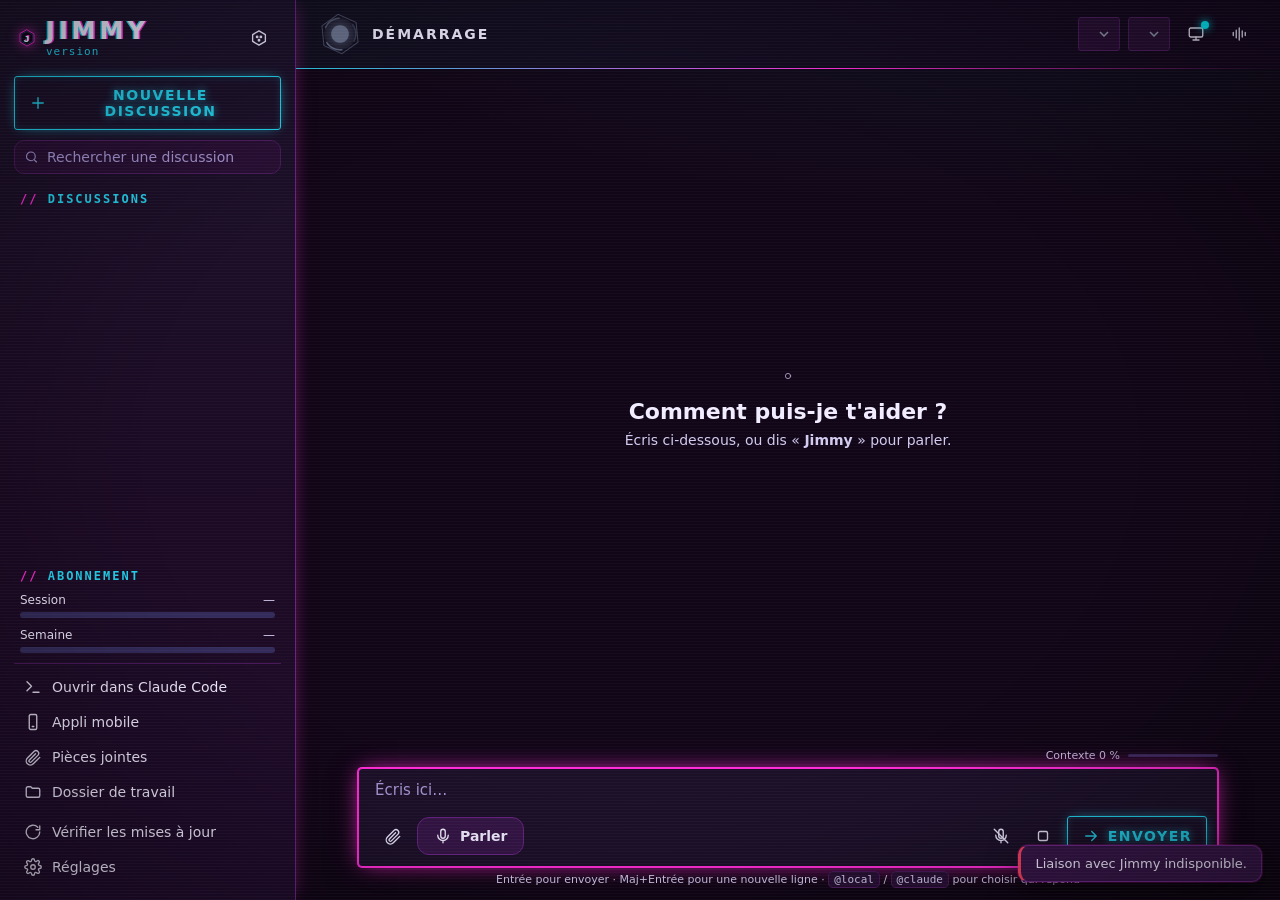
<file: webui/index.html>
<!doctype html>
<html lang="fr" data-theme="dark">
<head>
<meta charset="utf-8">
<title>Jimmy</title>
<meta name="viewport" content="width=device-width, initial-scale=1">
<link rel="stylesheet" href="style.css">
<script src="qrc:///qtwebchannel/qwebchannel.js"></script>
</head>
<body>
<div id="app">

  <!-- ============================== barre latérale ============================== -->
  <aside id="side">
    <div class="brand">
      <div class="logo" aria-hidden="true">
        <svg class="l-cyber" viewBox="0 0 48 48" width="38" height="38"><polygon points="24,2.5 42.6,13.2 42.6,34.8 24,45.5 5.4,34.8 5.4,13.2" fill="#12061f" stroke="var(--neon-b)" stroke-width="2.4"/><polygon points="24,6.6 39.1,15.3 39.1,32.7 24,41.4 8.9,32.7 8.9,15.3" fill="none" stroke="var(--neon-a)" stroke-width="1" opacity=".6"/><text x="21.6" y="34" text-anchor="middle" font-family="Bahnschrift,Segoe UI,sans-serif" font-weight="900" font-size="25" fill="var(--neon-a)" stroke="none">J</text><text x="24.8" y="33" text-anchor="middle" font-family="Bahnschrift,Segoe UI,sans-serif" font-weight="900" font-size="25" fill="var(--neon-b)" stroke="none">J</text><text x="23.2" y="33.6" text-anchor="middle" font-family="Bahnschrift,Segoe UI,sans-serif" font-weight="900" font-size="25" fill="#ffffff" stroke="none">J</text></svg>
        <svg class="l-sobre" viewBox="0 0 48 48" width="34" height="34"><defs><linearGradient id="lg" x1="0" y1="0" x2="1" y2="1"><stop offset="0" stop-color="var(--accent)"/><stop offset="1" stop-color="var(--accent2)"/></linearGradient></defs>
          <circle cx="24" cy="24" r="20" fill="none" stroke="url(#lg)" stroke-width="3.2"/><circle cx="24" cy="24" r="8" fill="url(#lg)"/></svg>
      </div>
      <div class="brand-text"><b>Jimmy</b><span id="version">version</span></div>
      <div class="menu-wrap" id="themeWrap">
        <button class="icon-btn" id="btnThemeMenu" title="Thèmes : style, mode, couleur" aria-label="Thèmes"><svg viewBox="0 0 24 24"><path d="M12 2.5l8.5 4.9v9.2L12 21.5l-8.5-4.9V7.4z"/><circle cx="9.5" cy="10.5" r="1"/><circle cx="14.5" cy="10.5" r="1"/><circle cx="12" cy="15" r="1"/></svg></button>
        <div class="menu theme-menu" id="themeMenu" hidden>
          <div class="menu-title">Style</div>
          <div class="opts" id="lookOpts"><button data-look="cyber">Cyberpunk</button><button data-look="sobre">Sobre</button></div>
          <div class="menu-title" id="modeTitle">Mode</div>
          <div class="opts" id="modeOpts"><button data-mode="dark">Sombre</button><button data-mode="light">Clair</button></div>
          <div class="menu-title">Couleur</div>
          <div class="accents" id="accentOpts"></div>
          <div class="menu-title" id="localColorTitle">Couleur d'Aurélie</div>
          <div class="swatches" id="localColors"></div>
          <div class="menu-title">Teinte de l'interface<em id="tintVal"></em></div>
          <input type="range" id="tint" min="0" max="100" step="5" aria-label="Intensité de la teinte">
          <div class="menu-title">Ambiance</div>
          <div class="opts" id="ambOpts"><button data-amb="none">Uni</button><button data-amb="halo">Halo</button><button data-amb="grid">Grille</button><button data-amb="aurora">Aurore</button></div>
          <div class="menu-title">Arrondis</div>
          <div class="opts" id="roundOpts"><button data-round="sharp">Net</button><button data-round="soft">Doux</button><button data-round="pill">Rond</button></div>
        </div>
      </div>
      <button class="icon-btn" id="btnTheme" hidden title="Thème clair / sombre" aria-label="Thème"><svg viewBox="0 0 24 24"><path d="M21 12.8A9 9 0 1 1 11.2 3a7 7 0 0 0 9.8 9.8z"/></svg></button>
    </div>

    <button class="primary wide" id="btnNew"><svg viewBox="0 0 24 24"><path d="M12 5v14M5 12h14"/></svg>Nouvelle discussion</button>

    <div class="search"><svg viewBox="0 0 24 24"><circle cx="11" cy="11" r="7"/><path d="M20 20l-3.5-3.5"/></svg><input id="searchSessions" placeholder="Rechercher une discussion" autocomplete="off"></div>
    <div class="section">Discussions</div>
    <nav id="sessions" aria-label="Discussions"></nav>

    <div class="localstats" id="localStats" hidden title="Ce que fait l'IA locale : réponses données seule, demandes qu'elle a passées à Claude, demandes trop lourdes envoyées directement à Claude"><b>IA locale</b><span id="localStatsText">—</span></div>
    <div class="section" id="usageTitle">Abonnement</div>
    <div class="usage" id="usage1"><div class="usage-row"><span>Session</span><span class="muted" id="usageText1">—</span></div><div class="bar"><i id="usageBar1"></i></div></div>
    <div class="usage" id="usage2"><div class="usage-row"><span>Semaine</span><span class="muted" id="usageText2">—</span></div><div class="bar"><i id="usageBar2"></i></div></div>

    <div class="side-actions">
      <button class="ghost" id="btnCC"><svg viewBox="0 0 24 24"><path d="M4 17l6-6-6-6M12 19h8"/></svg>Ouvrir dans Claude Code</button>
      <button class="ghost" id="btnMobile"><svg viewBox="0 0 24 24"><rect x="7" y="2" width="10" height="20" rx="2"/><path d="M11 18h2"/></svg>Appli mobile</button>
      <button class="ghost" id="btnAttachFolder"><svg viewBox="0 0 24 24"><path d="M21 12.5l-8.6 8.6a5.5 5.5 0 0 1-7.8-7.8l9-9a3.7 3.7 0 0 1 5.2 5.2l-9 9a1.8 1.8 0 0 1-2.6-2.6l8.2-8.2"/></svg>Pièces jointes</button>
      <button class="ghost" id="btnFolder"><svg viewBox="0 0 24 24"><path d="M3 7a2 2 0 0 1 2-2h4l2 2h8a2 2 0 0 1 2 2v8a2 2 0 0 1-2 2H5a2 2 0 0 1-2-2z"/></svg>Dossier de travail</button>
      <div class="folder" id="folderLbl"></div>
      <button class="ghost" id="btnUpdate" title="Cherche une nouvelle version de Jimmy ; s'il y en a une, l'installe tout de suite"><svg viewBox="0 0 24 24"><path d="M21 12a9 9 0 1 1-2.6-6.4M21 4v5h-5"/></svg><span id="updText">Vérifier les mises à jour</span></button>
      <button class="ghost" id="btnSettings"><svg viewBox="0 0 24 24"><circle cx="12" cy="12" r="3"/><path d="M19.4 15a1.7 1.7 0 0 0 .3 1.8l.1.1a2 2 0 1 1-2.8 2.8l-.1-.1a1.7 1.7 0 0 0-1.8-.3 1.7 1.7 0 0 0-1 1.5V21a2 2 0 1 1-4 0v-.1a1.7 1.7 0 0 0-1.1-1.5 1.7 1.7 0 0 0-1.8.3l-.1.1a2 2 0 1 1-2.8-2.8l.1-.1a1.7 1.7 0 0 0 .3-1.8 1.7 1.7 0 0 0-1.5-1H3a2 2 0 1 1 0-4h.1a1.7 1.7 0 0 0 1.5-1.1 1.7 1.7 0 0 0-.3-1.8l-.1-.1a2 2 0 1 1 2.8-2.8l.1.1a1.7 1.7 0 0 0 1.8.3H9a1.7 1.7 0 0 0 1-1.5V3a2 2 0 1 1 4 0v.1a1.7 1.7 0 0 0 1 1.5 1.7 1.7 0 0 0 1.8-.3l.1-.1a2 2 0 1 1 2.8 2.8l-.1.1a1.7 1.7 0 0 0-.3 1.8V9a1.7 1.7 0 0 0 1.5 1H21a2 2 0 1 1 0 4h-.1a1.7 1.7 0 0 0-1.5 1z"/></svg>Réglages</button>
    </div>
  </aside>

  <!-- ============================== zone principale ============================== -->
  <main id="main">
    <header id="top">
      <div class="status-pill" id="statusPill" data-state="loading">
        <canvas id="orb" width="88" height="88"></canvas>
        <div class="status-text"><b id="stateName">Démarrage</b><span id="statusLbl">Chargement…</span></div>
      </div>

      <div class="duo" id="duo" hidden aria-label="Qui travaille">
        <div class="agent" id="agJimmy" data-who="jimmy"><i class="dot"></i><div><b>Jimmy</b><span>en veille</span></div></div>
        <div class="link" id="duoLink"><i></i></div>
        <div class="agent" id="agLocal" data-who="local"><i class="dot"></i><div><b id="agLocalName">Aurélie</b><span>en veille</span></div></div>
      </div>

      <div class="top-right">
        <button class="local-btn" id="btnLocal" hidden title="Une IA gratuite qui tourne sur ton PC : elle rÃ©pond d'abord, Claude reprend si Ã§a dÃ©passe ses moyens">Activer l'IA locale</button>
        <div class="seg" id="routeSeg" hidden title="Qui répond : Claude, l'IA locale (gratuite, sur ton PC) ou Auto (l'IA locale d'abord, Claude en renfort)">
          <button data-v="claude">Claude</button><button data-v="local">IA locale</button><button data-v="auto">Auto</button>
        </div>
        <label class="select" title="Modèle Claude : Haiku consomme le moins de quota, Opus le plus"><select id="selModel"></select></label>
        <label class="select" title="Effort bas = réponses plus rapides et moins de tokens"><select id="selEffort"></select></label>
        <button class="icon-btn live-toggle" id="btnLive" title="Activité en direct : ce que font Jimmy et Aurélie" aria-label="Activité en direct" aria-pressed="false"><svg viewBox="0 0 24 24"><rect x="3" y="4" width="18" height="12" rx="2"/><path d="M8 20h8M12 16v4"/></svg><i class="live-pip"></i></button>
        <div class="menu-wrap">
          <button class="icon-btn" id="btnVoiceMenu" title="Voix et écoute"><svg viewBox="0 0 24 24"><path d="M3 10v4M7 7v10M11 4v16M15 8v8M19 10v4"/></svg></button>
          <div class="menu" id="voiceMenu" hidden>
            <div class="menu-title">Voix de Jimmy</div>
            <div class="row"><select id="selVoice"></select><button class="icon-btn small" id="btnVoiceTest" title="Écouter un exemple"><svg viewBox="0 0 24 24"><path d="M8 5v14l11-7z"/></svg></button></div>
            <div class="menu-title">IA locale</div>
            <label class="switch"><input type="checkbox" id="swLocal"><span></span>IA locale (gratuite, sur ce PC)</label>
            <div class="menu-title">Comportement</div>
            <label class="switch"><input type="checkbox" data-k="voice_enabled"><span></span>Lire les réponses à voix haute</label>
            <label class="switch"><input type="checkbox" data-k="wake_words_enabled"><span></span>Écoute permanente du mot d'éveil</label>
            <label class="switch"><input type="checkbox" data-k="auto_relisten"><span></span>Réécouter après chaque réponse</label>
            <label class="switch"><input type="checkbox" data-k="long_mode"><span></span>Réponses détaillées à l'écran</label>
            <label class="switch"><input type="checkbox" data-k="dictation"><span></span>Dictée (ma voix s'écrit, j'envoie ensuite)</label>
          </div>
        </div>
      </div>
    </header>

    <div id="restartBanner" hidden>Un réglage demande un redémarrage. <button class="link" id="btnRestart">Redémarrer Jimmy</button></div>

    <section id="chatWrap">
      <div id="chat" aria-live="polite"></div>
      <button id="toBottom" hidden title="Aller en bas"><svg viewBox="0 0 24 24"><path d="M6 9l6 6 6-6"/></svg></button>
      <div id="empty">
        <svg viewBox="0 0 48 48" width="56" height="56"><circle cx="24" cy="24" r="20" fill="none" stroke="url(#lg)" stroke-width="2.5"/><circle cx="24" cy="24" r="7" fill="url(#lg)"/></svg>
        <h2>Comment puis-je t'aider ?</h2>
        <p>Écris ci-dessous, ou dis « <b id="wakeWord">Jimmy</b> » pour parler.</p>
      </div>
    </section>

    <footer id="composerWrap">
      <div class="ctx" title=""><span id="ctxLbl">Contexte 0 %</span><div class="bar slim"><i id="ctxBar"></i></div></div>
      <div id="composer">
        <div id="chips" hidden></div>
        <div id="preview" hidden></div>
        <textarea id="input" rows="1" placeholder="Écris ici…" spellcheck="true"></textarea>
        <div class="composer-actions">
          <button class="icon-btn" id="btnAttach" title="Joindre des fichiers (ou glisse-les ici)" aria-label="Joindre"><svg viewBox="0 0 24 24"><path d="M21 12.5l-8.6 8.6a5.5 5.5 0 0 1-7.8-7.8l9-9a3.7 3.7 0 0 1 5.2 5.2l-9 9a1.8 1.8 0 0 1-2.6-2.6l8.2-8.2"/></svg></button>
          <button class="mic" id="btnTalk" title="Parler. Reclique pour valider ce que tu as dit.">
            <svg viewBox="0 0 24 24"><rect x="9" y="3" width="6" height="12" rx="3"/><path d="M5 11a7 7 0 0 0 14 0M12 18v3"/></svg><span id="talkText">Parler</span>
            <i class="level" id="micLevel"></i>
          </button>
          <button class="icon-btn" id="btnMute" title="Couper le micro sans perdre ce que tu étais en train de dire" aria-pressed="false"><svg viewBox="0 0 24 24"><rect x="9" y="3" width="6" height="12" rx="3"/><path d="M5 11a7 7 0 0 0 14 0M12 18v3M3 3l18 18"/></svg></button>
          <button class="icon-btn" id="btnStop" title="Annule la tâche ou coupe la voix"><svg viewBox="0 0 24 24"><rect x="6" y="6" width="12" height="12" rx="2"/></svg></button>
          <button class="primary send" id="btnSend" title="Envoyer (Entrée)"><svg viewBox="0 0 24 24"><path d="M5 12h14M13 6l6 6-6 6"/></svg><span>Envoyer</span></button>
        </div>
      </div>
      <div class="hint" id="hint">Entrée pour envoyer · Maj+Entrée pour une nouvelle ligne · <kbd>@local</kbd> / <kbd>@claude</kbd> pour choisir qui répond</div>
    </footer>
  </main>

  <!-- ============================== panneau de droite : le PC d'Aurélie, en direct ============================== -->
  <aside id="live" hidden aria-label="Activité en direct">
    <div class="live-resize" id="liveResize" title="Glisse pour élargir ou réduire"></div>
    <div class="live-head">
      <div class="live-title"><i class="live-dot" id="liveDot"></i><b>Activité en direct</b><em id="liveWho">en veille</em><i class="live-count" id="feedCount"></i></div>
      <div class="live-btns">
        <button class="icon-btn" id="liveCloseBtn" title="Fermer le panneau" aria-label="Fermer"><svg viewBox="0 0 24 24"><path d="M6 6l12 12M18 6L6 18"/></svg></button>
      </div>
    </div>
    <div id="feed"></div>
  </aside>
</div>

<div id="dropHint" hidden><div>Dépose les fichiers ici pour les joindre au message</div></div>
<div id="sessTip" hidden></div>
<div id="lightbox" hidden role="dialog" aria-label="Capture en grand"><figure><img id="lbImg" alt=""><figcaption><span id="lbCap"></span><span class="lb-btns"><button id="lbAttach">Joindre au prochain message</button><button id="lbClose">Fermer</button></span></figcaption></figure></div>
<div id="toasts"></div>
<script src="app.js"></script>
</body>
</html>
</file>
<file: webui/style.css>
/* Jimmy — interface web locale. Thème sombre par défaut, clair en option. Les couleurs d'accent viennent des réglages (--accent, --accent2). */
:root {
  --accent: #22d3ee; --accent2: #7c3aed;
  --bg0: #0b0d12; --surface0: #11141b; --elev0: #171b25; --elev20: #1d2230; --border0: #232a3a; --border20: #2d3548;
  --text: #e7eaf2; --muted: #b9c1d6; --faint: #939cb4; --ok: #34d399; --warn: #fbbf24; --bad: #f43f5e;
  --local: #4ade80; --radius: 14px; --shadow: 0 10px 30px rgba(0,0,0,.35);
  --font: "Inter","Segoe UI Variable Text","Segoe UI",system-ui,-apple-system,sans-serif;
  --mono: "Cascadia Code","JetBrains Mono",Consolas,monospace;
  --chat-size: 15px;
}
[data-theme="light"] {
  --bg0: #f5f6fa; --surface0: #ffffff; --elev0: #f0f2f7; --elev20: #e8ebf2; --border0: #dfe3ec; --border20: #cfd5e2;
  --text: #171a22; --muted: #454d63; --faint: #626b82; --shadow: 0 10px 30px rgba(20,30,60,.12);
}
* { box-sizing: border-box; margin: 0; padding: 0; }
html, body { height: 100%; background: var(--bg); color: var(--text); font-family: var(--font); font-size: 14px; overflow: hidden; }
button { font: inherit; color: inherit; cursor: pointer; border: 0; background: none; }
input, select, textarea { font: inherit; color: inherit; }
svg { width: 18px; height: 18px; fill: none; stroke: currentColor; stroke-width: 1.8; stroke-linecap: round; stroke-linejoin: round; flex: none; }
::selection { background: color-mix(in srgb, var(--accent) 35%, transparent); }
*::-webkit-scrollbar { width: 10px; height: 10px; }
*::-webkit-scrollbar-thumb { background: var(--border2); border-radius: 8px; border: 2px solid transparent; background-clip: content-box; }
*::-webkit-scrollbar-thumb:hover { background: var(--faint); background-clip: content-box; border: 2px solid transparent; }
.muted { color: var(--muted); }
kbd { font-family: var(--mono); font-size: 11px; background: var(--elev); border: 1px solid var(--border); border-radius: 5px; padding: 1px 5px; }

#app { display: grid; grid-template-columns: 296px 1fr; height: 100vh; }

/* ------------------------------------------------------------ barre latérale */
#side { background: var(--surface); border-right: 1px solid var(--border); display: flex; flex-direction: column; padding: 16px 14px; gap: 10px; min-height: 0; }
.brand { display: flex; align-items: center; gap: 10px; padding: 2px 4px 8px; }
.brand-text { display: flex; flex-direction: column; line-height: 1.15; flex: 1; }
.brand-text b { font-size: 17px; letter-spacing: .2px; }
.brand-text span { font-size: 12px; color: var(--faint); }
button.primary { display: inline-flex; align-items: center; justify-content: center; gap: 8px; padding: 10px 14px; border-radius: 11px; font-weight: 600;
  color: #04121a; background: linear-gradient(135deg, var(--accent), color-mix(in srgb, var(--accent) 70%, var(--accent2))); transition: filter .15s, transform .05s; }
button.primary:hover { filter: brightness(1.08); } button.primary:active { transform: translateY(1px); }
button.primary.wide { width: 100%; }
button.ghost { display: flex; align-items: center; gap: 10px; width: 100%; padding: 8px 10px; border-radius: 10px; color: var(--muted); text-align: left; }
button.ghost:hover { background: var(--elev); color: var(--text); }
.icon-btn { display: inline-flex; align-items: center; justify-content: center; width: 36px; height: 36px; border-radius: 10px; color: var(--muted); transition: background .15s, color .15s; }
.icon-btn:hover { background: var(--elev); color: var(--text); }
.icon-btn.small { width: 30px; height: 30px; }
.icon-btn[aria-pressed="true"] { background: color-mix(in srgb, var(--bad) 18%, transparent); color: var(--bad); }
.search { position: relative; }
.search svg { position: absolute; left: 10px; top: 50%; transform: translateY(-50%); width: 15px; height: 15px; color: var(--faint); }
.search input { width: 100%; background: var(--elev); border: 1px solid var(--border); border-radius: 10px; padding: 8px 10px 8px 32px; outline: none; }
.search input:focus { border-color: var(--accent); }
.section { font-size: 12px; font-weight: 700; letter-spacing: 1.2px; text-transform: uppercase; color: var(--faint); padding: 8px 6px 0; }
#sessions { flex: 1; min-height: 80px; overflow-y: auto; display: flex; flex-direction: column; gap: 2px; margin: 0 -4px; padding: 0 4px; }
.session { display: flex; flex-direction: column; gap: 1px; padding: 8px 10px; border-radius: 10px; cursor: pointer; border: 1px solid transparent; position: relative; }
.session:hover { background: var(--elev); }
.session.active { background: var(--elev2); border-color: var(--border2); }
.session.active::before { content: ""; position: absolute; left: -1px; top: 10px; bottom: 10px; width: 3px; border-radius: 3px; background: var(--accent); }
.session .t { font-weight: 550; font-size: 13px; overflow: hidden; text-overflow: ellipsis; white-space: nowrap; }
.session .w { font-size: 12px; color: var(--faint); }
.session.full { opacity: .82; font-style: italic; }
.session .acts { position: absolute; right: 6px; top: 6px; display: none; gap: 2px; }
.session:hover .acts { display: flex; }
.session .acts button { width: 24px; height: 24px; border-radius: 7px; color: var(--muted); display: grid; place-items: center; }
.session .acts button:hover { background: var(--border2); color: var(--text); }
.session .acts svg { width: 14px; height: 14px; }
.usage { padding: 0 6px; display: flex; flex-direction: column; gap: 5px; }
.usage-row { display: flex; justify-content: space-between; font-size: 12px; }
.bar { height: 6px; background: var(--elev2); border-radius: 6px; overflow: hidden; }
.bar.slim { height: 3px; width: 90px; }
.bar i { display: block; height: 100%; width: 0; background: var(--accent); border-radius: 6px; transition: width .5s ease, background .3s; }
.side-actions { display: flex; flex-direction: column; gap: 1px; padding-top: 6px; border-top: 1px solid var(--border); }
.folder { font-size: 12px; color: var(--faint); padding: 0 10px 4px; word-break: break-all; }

/* ------------------------------------------------------------ haut de page */
#main { display: flex; flex-direction: column; min-width: 0; min-height: 0; background: radial-gradient(1200px 500px at 70% -10%, color-mix(in srgb, var(--accent) 7%, transparent), transparent 60%), var(--bg); }
#top { position: relative; z-index: 30; display: flex; align-items: center; justify-content: space-between; gap: 14px; padding: 12px 22px; border-bottom: 1px solid var(--border); background: color-mix(in srgb, var(--bg) 80%, transparent); backdrop-filter: blur(8px); }
.status-pill { display: flex; align-items: center; gap: 10px; min-width: 0; }
.status-pill canvas { width: 44px; height: 44px; flex: none; }
.status-text { display: flex; flex-direction: column; min-width: 0; }
.status-text b { font-size: 14px; }
.status-text span { font-size: 12px; color: var(--muted); overflow: hidden; text-overflow: ellipsis; white-space: nowrap; max-width: 46vw; }
.status-pill[data-state="listening"] .status-text b { color: var(--ok); }
.status-pill[data-state="thinking"] .status-text b { color: var(--accent); }
.status-pill[data-state="speaking"] .status-text b { color: var(--accent2); }
.status-pill[data-state="muted"] .status-text b { color: var(--bad); }
.status-pill.warn .status-text b { color: var(--warn); }
.top-right { display: flex; align-items: center; gap: 8px; flex: none; }
.seg { display: inline-flex; background: var(--elev); border: 1px solid var(--border); border-radius: 11px; padding: 3px; }
.seg[hidden] { display: none; }
.seg button { padding: 6px 12px; border-radius: 8px; color: var(--muted); font-weight: 550; font-size: 13px; }
.seg button.on { background: var(--elev2); color: var(--text); box-shadow: 0 1px 0 var(--border2) inset; }
.seg button.on[data-v="local"] { color: var(--local); }
.select select { appearance: none; background: var(--elev) url("data:image/svg+xml;utf8,<svg xmlns='http://www.w3.org/2000/svg' width='10' height='6'><path d='M1 1l4 4 4-4' fill='none' stroke='%238b94a9' stroke-width='1.6'/></svg>") no-repeat right 10px center;
  border: 1px solid var(--border); border-radius: 10px; padding: 8px 28px 8px 12px; color: var(--text); outline: none; max-width: 200px; }
.select select:focus, .menu select:focus { border-color: var(--accent); }
.menu-wrap { position: relative; }
.menu { position: absolute; right: 0; top: 44px; z-index: 20; width: 320px; background: var(--surface); border: 1px solid var(--border2); border-radius: 14px; box-shadow: var(--shadow); padding: 10px; display: flex; flex-direction: column; gap: 8px; }
.menu[hidden] { display: none; }
.menu-title { font-size: 12px; font-weight: 700; letter-spacing: 1px; text-transform: uppercase; color: var(--faint); padding: 4px 4px 0; }
.menu .row { display: flex; gap: 6px; } .menu select { flex: 1; background: var(--elev); border: 1px solid var(--border); border-radius: 9px; padding: 7px 8px; outline: none; min-width: 0; }
.switch { display: flex; align-items: center; gap: 10px; padding: 6px 4px; border-radius: 8px; cursor: pointer; color: var(--text); }
.switch:hover { background: var(--elev); }
.switch input { display: none; }
.switch span { width: 34px; height: 20px; border-radius: 20px; background: var(--border2); position: relative; flex: none; transition: background .2s; }
.switch span::after { content: ""; position: absolute; left: 3px; top: 3px; width: 14px; height: 14px; border-radius: 50%; background: #fff; transition: transform .2s; }
.switch input:checked + span { background: var(--accent); } .switch input:checked + span::after { transform: translateX(14px); }
#restartBanner { background: color-mix(in srgb, var(--warn) 14%, transparent); border-bottom: 1px solid color-mix(in srgb, var(--warn) 40%, transparent); padding: 8px 22px; font-size: 13px; }
#restartBanner[hidden] { display: none; }
.link { color: var(--accent); text-decoration: underline; }

/* ------------------------------------------------------------ discussion */
#chatWrap { position: relative; flex: 1; min-height: 0; }
#chat { position: absolute; inset: 0; overflow-y: auto; padding: 22px 22px 8px; scroll-behavior: smooth; }
#chat > * { max-width: 860px; margin-left: auto; margin-right: auto; }
#empty { position: absolute; inset: 0; display: flex; flex-direction: column; align-items: center; justify-content: center; gap: 8px; color: var(--muted); pointer-events: none; }
#empty h2 { color: var(--text); font-size: 22px; font-weight: 650; margin-top: 6px; }
#empty.hidden { display: none; }
#toBottom { position: absolute; right: 28px; bottom: 14px; width: 38px; height: 38px; border-radius: 50%; background: var(--elev2); border: 1px solid var(--border2); box-shadow: var(--shadow); display: grid; place-items: center; z-index: 5; }
#toBottom[hidden] { display: none; }
.msg { display: flex; flex-direction: column; gap: 6px; margin-bottom: 18px; animation: rise .22s ease both; }
@keyframes rise { from { opacity: 0; transform: translateY(6px); } to { opacity: 1; transform: none; } }
.msg .who { display: flex; align-items: center; gap: 8px; font-size: 12px; font-weight: 700; letter-spacing: .6px; text-transform: uppercase; color: var(--muted); }
.msg .who i { width: 8px; height: 8px; border-radius: 50%; background: var(--c, var(--accent)); box-shadow: 0 0 0 3px color-mix(in srgb, var(--c, var(--accent)) 22%, transparent); }
.msg .who b { color: var(--c, var(--accent)); }
.msg .body { font-size: var(--chat-size); line-height: 1.62; word-wrap: break-word; overflow-wrap: anywhere; }
.msg.user { align-items: flex-end; }
.msg.user .who { display: none; }
.msg.user .body { background: var(--elev2); border: 1px solid var(--border2); padding: 10px 14px; border-radius: 16px 16px 4px 16px; max-width: 78%; white-space: pre-wrap; }
.msg.assistant .body { padding: 2px 2px; }
.msg.live .body::after { content: "▍"; color: var(--accent); animation: blink 1s steps(2) infinite; }
@keyframes blink { 50% { opacity: 0; } }
.sys { text-align: center; font-size: 12px; color: var(--faint); margin: 4px auto 16px; }
.sys.handoff span { background: color-mix(in srgb, var(--local) 14%, var(--elev)); border-color: var(--local); color: var(--text); font-weight: 600; }
.local-btn { padding: 7px 14px; border-radius: 11px; border: 1px solid var(--local); color: var(--local); font-weight: 600; font-size: 13px; background: transparent; cursor: pointer; }
.local-btn:hover { background: color-mix(in srgb, var(--local) 16%, transparent); }
.local-btn[hidden] { display: none; }
.sys span { display: inline-block; background: var(--elev); border: 1px solid var(--border); border-radius: 20px; padding: 4px 12px; }
.steps { margin-bottom: 14px; border: 1px solid var(--border); border-radius: 12px; background: var(--surface); overflow: hidden; }
.steps summary { list-style: none; cursor: pointer; padding: 8px 12px; font-size: 12px; font-weight: 650; color: var(--muted); display: flex; align-items: center; gap: 8px; user-select: none; }
.steps summary::-webkit-details-marker { display: none; }
.steps summary::before { content: "›"; transition: transform .15s; font-size: 16px; line-height: 1; }
.steps[open] summary::before { transform: rotate(90deg); }
.steps summary .spin { width: 10px; height: 10px; border-radius: 50%; border: 2px solid var(--border2); border-top-color: var(--accent); animation: spin .8s linear infinite; }
.steps.done summary .spin { display: none; }
.steps .lines { padding: 2px 12px 10px; font-family: var(--mono); font-size: 12px; color: var(--muted); display: flex; flex-direction: column; gap: 3px; max-height: 220px; overflow-y: auto; }
.steps .lines div b { color: var(--accent); font-weight: 600; margin-right: 8px; }
@keyframes spin { to { transform: rotate(360deg); } }
/* markdown */
.body p { margin: 0 0 .7em; } .body p:last-child { margin-bottom: 0; }
.body h1, .body h2, .body h3 { margin: 1em 0 .4em; line-height: 1.25; } .body h1 { font-size: 1.35em; } .body h2 { font-size: 1.2em; } .body h3 { font-size: 1.06em; }
.body ul, .body ol { margin: .3em 0 .8em 1.3em; } .body li { margin: .15em 0; }
.body a { color: var(--accent); text-decoration: none; } .body a:hover { text-decoration: underline; }
.body blockquote { border-left: 3px solid var(--border2); padding: 2px 12px; color: var(--muted); margin: .5em 0; }
.body hr { border: 0; border-top: 1px solid var(--border); margin: 1em 0; }
.body code { font-family: var(--mono); font-size: .88em; background: var(--elev2); border: 1px solid var(--border); padding: 1px 6px; border-radius: 6px; }
.codeblock { margin: .7em 0; border: 1px solid var(--border2); border-radius: 12px; overflow: hidden; background: #0a0c11; }
[data-theme="light"] .codeblock { background: #f4f6fa; }
.codeblock .ch { display: flex; align-items: center; justify-content: space-between; padding: 6px 8px 6px 14px; background: var(--elev); font-size: 12px; color: var(--muted); font-family: var(--mono); }
.codeblock .ch button { display: inline-flex; align-items: center; gap: 6px; padding: 4px 9px; border-radius: 7px; color: var(--muted); font-size: 12px; font-family: var(--font); }
.codeblock .ch button:hover { background: var(--elev2); color: var(--text); }
.codeblock pre { padding: 12px 14px; overflow-x: auto; font-family: var(--mono); font-size: 13px; line-height: 1.55; color: var(--text); }
.codeblock pre code { background: none; border: 0; padding: 0; font-size: inherit; font-weight: 400; color: inherit; }
.codeblock pre { font-weight: 400; }

/* ------------------------------------------------------------ zone de saisie */
#composerWrap { padding: 4px 22px 14px; display: flex; flex-direction: column; gap: 6px; }
#composerWrap > * { max-width: 860px; width: 100%; margin: 0 auto; }
.ctx { display: flex; align-items: center; justify-content: flex-end; gap: 8px; font-size: 11px; color: var(--faint); }
#composer { background: var(--surface); border: 1px solid var(--border2); border-radius: 18px; padding: 10px 10px 10px 16px; box-shadow: var(--shadow); transition: border-color .15s, box-shadow .15s; }
#composer:focus-within { border-color: var(--accent); box-shadow: 0 0 0 3px color-mix(in srgb, var(--accent) 16%, transparent), var(--shadow); }
#chips { display: flex; flex-wrap: wrap; gap: 6px; padding: 0 0 8px; }
#chips[hidden] { display: none; }
.chip { display: inline-flex; align-items: center; gap: 6px; background: var(--elev2); border: 1px solid var(--border2); border-radius: 10px; padding: 4px 6px 4px 10px; font-size: 12.5px; max-width: 280px; }
.chip b { overflow: hidden; text-overflow: ellipsis; white-space: nowrap; font-weight: 550; }
.chip span { color: var(--faint); flex: none; }
.chip button { color: var(--muted); padding: 0 4px; font-size: 15px; line-height: 1; border-radius: 6px; }
.chip button:hover { color: var(--text); background: var(--elev); }
#dropHint { position: fixed; inset: 0; z-index: 90; display: grid; place-items: center; background: color-mix(in srgb, var(--bg) 78%, transparent); backdrop-filter: blur(3px); pointer-events: none; }
#dropHint[hidden] { display: none; }
#dropHint div { border: 2px dashed var(--accent); border-radius: 20px; padding: 40px 60px; font-size: 18px; font-weight: 600; color: var(--text); background: var(--surface); }
.localstats { display: flex; flex-direction: column; gap: 2px; font-size: 12px; color: var(--muted); background: var(--elev); border: 1px solid var(--border); border-left: 3px solid var(--local); border-radius: 10px; padding: 8px 10px; }
.localstats[hidden] { display: none; }
.localstats b { color: var(--local); font-size: 11px; letter-spacing: 1px; text-transform: uppercase; }
#preview { color: var(--accent); font-size: 13px; padding: 0 0 6px; font-style: italic; opacity: .9; }
#preview[hidden] { display: none; }
#input { width: 100%; background: none; border: 0; outline: none; resize: none; font-size: 15px; line-height: 1.5; max-height: 220px; min-height: 28px; }
#input::placeholder { color: var(--faint); }
.composer-actions { display: flex; align-items: center; gap: 6px; justify-content: flex-end; padding-top: 6px; }
.mic { position: relative; display: inline-flex; align-items: center; gap: 8px; padding: 9px 16px; border-radius: 12px; background: var(--elev2); border: 1px solid var(--border2); font-weight: 600; overflow: hidden; margin-right: auto; }
.mic:hover { border-color: var(--accent); }
.mic .level { position: absolute; left: 0; bottom: 0; height: 3px; width: 0; background: var(--ok); transition: width .08s linear; }
.mic.active { background: color-mix(in srgb, var(--ok) 16%, var(--elev2)); border-color: var(--ok); color: var(--ok); }
.mic.warn { background: color-mix(in srgb, var(--warn) 16%, var(--elev2)); border-color: var(--warn); color: var(--warn); }
.mic.muted { opacity: .55; }
.send { padding: 9px 16px; }
.hint { font-size: 11px; color: var(--faint); text-align: center; }
#toasts { position: fixed; right: 18px; bottom: 18px; display: flex; flex-direction: column; gap: 8px; z-index: 50; }
.toast { background: var(--elev2); border: 1px solid var(--border2); border-left: 3px solid var(--warn); border-radius: 10px; padding: 10px 14px; max-width: 380px; font-size: 13px; box-shadow: var(--shadow); animation: rise .2s ease both; }
.toast.err { border-left-color: var(--bad); }
body.psy #app { animation: psy 2.4s steps(2) infinite; }
@keyframes psy { 0%, 94% { filter: none; } 96% { filter: hue-rotate(40deg) saturate(1.6); transform: translateX(1px); } 98% { filter: hue-rotate(-30deg); transform: translateX(-1px); } }
@media (max-width: 900px) { #app { grid-template-columns: 1fr; } #side { display: none; } .select select { max-width: 120px; } }

/* ------------------------------------------------------------ mise à jour, logo */
.logo .l-cyber { display: none; }
button#btnUpdate[data-state="downloading"], button#btnUpdate[data-state="installing"], button#btnUpdate[data-state="checking"] { color: var(--accent); }
button#btnUpdate:disabled { cursor: progress; opacity: .9; }
button#btnUpdate[data-state="downloading"] svg, button#btnUpdate[data-state="checking"] svg { animation: spin 1s linear infinite; }
@keyframes spin { to { transform: rotate(360deg); } }
:root { --neon-a: var(--accent); --neon-b: #ff2bd6; }

/* ------------------------------------------------------------ style CYBERPUNK (celui de l'ancien Jimmy) : hexagone, néons, balayage */
[data-look="cyber"] {
  --bg0: #07040f; --surface0: #0d0818; --elev0: #150d26; --elev20: #1e1235; --border0: #2a1646; --border20: #43206e;
  --text: #f1ecff; --muted: #d2cbf0; --faint: #a595d2; --local: #00f0ff; --radius: 4px;
  --shadow: 0 0 0 1px color-mix(in srgb, var(--neon-b) 18%, transparent), 0 10px 30px rgba(0,0,0,.55);
  --font: "Bahnschrift","Segoe UI Variable Text","Segoe UI",system-ui,sans-serif;
}
[data-look="cyber"] .logo .l-sobre { display: none; }
[data-look="cyber"] .logo .l-cyber { display: block; filter: drop-shadow(0 0 6px color-mix(in srgb, var(--neon-b) 70%, transparent)); }
[data-look="cyber"] #btnTheme { display: none; }
[data-look="cyber"] body::after { content: ""; position: fixed; inset: 0; z-index: 200; pointer-events: none;
  background: repeating-linear-gradient(0deg, rgba(255,255,255,.028) 0 1px, transparent 1px 3px),
              radial-gradient(ellipse at center, transparent 55%, rgba(0,0,0,.35) 100%); }
[data-look="cyber"] #app { background: radial-gradient(1200px 600px at 85% -10%, color-mix(in srgb, var(--neon-b) 9%, transparent), transparent 60%),
                                       radial-gradient(900px 500px at -10% 110%, color-mix(in srgb, var(--neon-a) 8%, transparent), transparent 60%), var(--bg); }
[data-look="cyber"] .brand-text b { font-size: 24px; font-weight: 800; letter-spacing: 4px; text-transform: uppercase;
  text-shadow: -1.5px 0 var(--neon-a), 1.5px 0 var(--neon-b); animation: glitch 6s infinite steps(1); }
[data-look="cyber"] .brand-text span { font-family: var(--mono); color: var(--neon-a); font-size: 11px; letter-spacing: 1px; }
@keyframes glitch { 0%, 92%, 100% { transform: none; } 93% { transform: translate(2px, -1px); } 95% { transform: translate(-3px, 1px); clip-path: inset(30% 0 40% 0); } 97% { transform: translate(1px, 0); } }
[data-look="cyber"] #side { border-right: 1px solid var(--border2); box-shadow: 1px 0 18px -6px color-mix(in srgb, var(--neon-b) 55%, transparent); }
[data-look="cyber"] #top { border-image: linear-gradient(90deg, var(--neon-a), var(--neon-b) 55%, transparent) 1; border-bottom-width: 1px; }
[data-look="cyber"] .section, [data-look="cyber"] .menu-title { font-family: var(--mono); color: var(--neon-a); letter-spacing: 2px; }
[data-look="cyber"] .section::before { content: "// "; color: var(--neon-b); }
[data-look="cyber"] button.primary { color: #07040f; font-weight: 800; letter-spacing: 1.5px; text-transform: uppercase; border-radius: 0;
  background: linear-gradient(120deg, var(--neon-a), var(--neon-b)); clip-path: polygon(10px 0, 100% 0, 100% calc(100% - 10px), calc(100% - 10px) 100%, 0 100%, 0 10px); }
[data-look="cyber"] button.primary:hover { filter: brightness(1.15) saturate(1.2); }
[data-look="cyber"] button.ghost:hover, [data-look="cyber"] .icon-btn:hover { background: color-mix(in srgb, var(--neon-b) 14%, transparent); color: var(--neon-a); }
[data-look="cyber"] .session { border-radius: 2px; }
[data-look="cyber"] .session.active { background: color-mix(in srgb, var(--neon-b) 12%, transparent); border-color: var(--border2); }
[data-look="cyber"] .session.active::before { background: linear-gradient(var(--neon-a), var(--neon-b)); box-shadow: 0 0 10px var(--neon-b); }
[data-look="cyber"] #composer { border-radius: 4px; border-color: var(--border2); }
[data-look="cyber"] #composer:focus-within { border-color: var(--neon-b); box-shadow: 0 0 0 1px var(--neon-b), 0 0 22px -4px var(--neon-b), var(--shadow); }
[data-look="cyber"] .msg.assistant .who b { font-family: var(--mono); letter-spacing: 2px; text-transform: uppercase; }
[data-look="cyber"] .msg.user .body { border-radius: 4px; border: 1px solid var(--border2); border-left: 3px solid var(--neon-a); background: var(--elev); }
[data-look="cyber"] .seg, [data-look="cyber"] .select select, [data-look="cyber"] .menu, [data-look="cyber"] .chip, [data-look="cyber"] .localstats, [data-look="cyber"] .steps { border-radius: 3px; }
[data-look="cyber"] .seg button.on { background: color-mix(in srgb, var(--neon-b) 22%, var(--elev2)); box-shadow: 0 0 12px -2px var(--neon-b); }
[data-look="cyber"] .status-text b { letter-spacing: 2px; text-transform: uppercase; }
[data-look="cyber"] .bar i { box-shadow: 0 0 8px currentColor; }
[data-look="cyber"] ::selection { background: color-mix(in srgb, var(--neon-b) 45%, transparent); }
@media (prefers-reduced-motion: reduce) { [data-look="cyber"] .brand-text b { animation: none; } }

/* ------------------------------------------------------------ boutons SANS dégradé : plein et net (sobre), contour néon (cyberpunk) */
button.primary { background: var(--accent); background-image: none; border: 1px solid color-mix(in srgb, var(--accent) 60%, #fff); box-shadow: none; }
button.primary:hover { filter: brightness(1.1); }
[data-look="cyber"] button.primary { background: transparent; color: var(--neon-a); border: 1.5px solid var(--neon-a); border-radius: 3px; clip-path: none;
  text-shadow: 0 0 8px color-mix(in srgb, var(--neon-a) 70%, transparent); box-shadow: 0 0 14px -5px var(--neon-a), inset 0 0 14px -9px var(--neon-a); }
[data-look="cyber"] button.primary:hover { background: var(--neon-a); color: #07040f; text-shadow: none; filter: none; }

/* ------------------------------------------------------------ discussions : les boutons ne recouvrent plus le texte, infobulle complète */
.session .acts { top: 50%; right: 8px; transform: translateY(-50%); background: color-mix(in srgb, var(--elev2) 94%, transparent); border-radius: 8px; padding: 1px; }
.session:hover .t, .session:hover .w { padding-right: 60px; }
#sessTip { position: fixed; z-index: 120; max-width: 420px; padding: 10px 12px; background: var(--surface); color: var(--text); border: 1px solid var(--border2);
  border-radius: 8px; box-shadow: var(--shadow); font-size: 13px; line-height: 1.5; white-space: pre-wrap; word-break: break-word; pointer-events: none; }
#sessTip[hidden] { display: none; }
#side { position: relative; z-index: 40; }

/* ------------------------------------------------------------ menu des thèmes */
.theme-menu { left: -6px; right: auto; width: 260px; }
.theme-menu .opts { display: flex; gap: 6px; }
.theme-menu .opts button { flex: 1; padding: 7px 8px; border-radius: 8px; border: 1px solid var(--border); color: var(--muted); font-weight: 550; font-size: 13px; }
.theme-menu .opts button:hover { background: var(--elev); color: var(--text); }
.theme-menu .opts button.on { border-color: var(--accent); color: var(--text); background: color-mix(in srgb, var(--accent) 16%, transparent); }
.theme-menu .opts[hidden], .theme-menu .menu-title[hidden] { display: none; }
.accents { display: flex; flex-direction: column; gap: 3px; }
.accents .acc { display: flex; align-items: center; gap: 10px; padding: 6px 8px; border-radius: 8px; color: var(--muted); text-align: left; }
.accents .acc:hover { background: var(--elev); color: var(--text); }
.accents .acc.on { color: var(--text); background: color-mix(in srgb, var(--accent) 14%, transparent); box-shadow: inset 2px 0 0 var(--accent); }
.accents .acc i { width: 18px; height: 18px; border-radius: 50%; flex: none; box-shadow: 0 0 8px -1px currentColor; }

/* ------------------------------------------------------------ carte « limite atteinte » */
.limitcard { display: flex; gap: 14px; align-items: flex-start; max-width: 640px; margin: 18px auto; padding: 16px 18px; border: 1px solid var(--warn); border-left: 5px solid var(--warn);
  border-radius: var(--radius); background: color-mix(in srgb, var(--warn) 9%, var(--surface)); }
.limitcard svg { width: 26px; height: 26px; color: var(--warn); margin-top: 2px; }
.limitcard b { display: block; font-size: 16px; letter-spacing: .3px; color: var(--warn); }
.limitcard span { display: block; margin: 4px 0; font-size: 14px; color: var(--text); }
.limitcard small { color: var(--muted); font-size: 12px; }
[data-look="cyber"] .limitcard { border-radius: 3px; box-shadow: 0 0 22px -8px var(--warn); }

/* ------------------------------------------------------------ cyberpsychose : plus de lignes, titre qui saccade */
body.psy .brand-text b { animation-duration: 1.7s; }
[data-look="cyber"] body.psy::after { background: repeating-linear-gradient(0deg, rgba(255,30,70,.07) 0 1px, transparent 1px 3px), radial-gradient(ellipse at center, transparent 45%, rgba(255,20,60,.16) 100%); }

/* ------------------------------------------------------------ dialogue IA locale <-> Jimmy */
.msg.dialog { margin-left: 26px; padding-left: 14px; border-left: 2px solid var(--c, var(--accent)); }
.msg.dialog.from-jimmy { --c: var(--accent); }
.msg.dialog .who b { letter-spacing: 1.5px; }
.msg.dialog .who em { font-style: normal; font-size: 11px; color: var(--faint); margin-left: 4px; letter-spacing: .5px; }
.msg.dialog .body { color: var(--text); font-size: calc(var(--chat-size) - 1px); }
.steps .lines .say { color: var(--muted); font-family: var(--font); font-size: 13px; line-height: 1.45; }

/* ------------------------------------------------------------ lisibilité : boutons et textes secondaires bien plus clairs */
::placeholder { color: var(--faint); opacity: 1; }
button.ghost { color: var(--text); }
button.ghost svg { opacity: .9; }
.icon-btn { color: color-mix(in srgb, var(--text) 82%, var(--muted)); }
.search input { color: var(--text); }
.hint, .ctx span, #ctxLbl { color: var(--muted); }


/* ============================================================ THÈMES PLUS PROFONDS : la couleur choisie teinte TOUTE l'interface
   --t = intensité de la teinte (0 à 100, réglable dans le menu des thèmes) ; --tc = couleur qui teinte */
html { --t: 40; --tc: var(--accent);
  --bg: color-mix(in srgb, var(--tc) calc(var(--t) * .10%), var(--bg0));
  --surface: color-mix(in srgb, var(--tc) calc(var(--t) * .15%), var(--surface0));
  --elev: color-mix(in srgb, var(--tc) calc(var(--t) * .20%), var(--elev0));
  --elev2: color-mix(in srgb, var(--tc) calc(var(--t) * .26%), var(--elev20));
  --border: color-mix(in srgb, var(--tc) calc(var(--t) * .36%), var(--border0));
  --border2: color-mix(in srgb, var(--tc) calc(var(--t) * .48%), var(--border20)); }
html[data-look="cyber"] { --tc: var(--neon-b); }
::-webkit-scrollbar { width: 11px; height: 11px; }
::-webkit-scrollbar-thumb { background: color-mix(in srgb, var(--accent) 30%, var(--border2)); border-radius: 8px; border: 3px solid transparent; background-clip: content-box; }
::-webkit-scrollbar-thumb:hover { background: color-mix(in srgb, var(--accent) 60%, var(--border2)); background-clip: content-box; }
::-webkit-scrollbar-track { background: transparent; }
#top { border-bottom-color: color-mix(in srgb, var(--accent) 38%, var(--border)); background: linear-gradient(90deg, color-mix(in srgb, var(--accent) calc(var(--t) * .12%), var(--bg)), color-mix(in srgb, var(--accent2) calc(var(--t) * .10%), var(--bg))); }
#side { background: linear-gradient(180deg, color-mix(in srgb, var(--accent) calc(var(--t) * .10%), var(--surface)), var(--surface) 55%, color-mix(in srgb, var(--accent2) calc(var(--t) * .10%), var(--surface))); }
.msg.user .body { background: color-mix(in srgb, var(--accent) calc(8% + var(--t) * .12%), var(--elev)); border-color: color-mix(in srgb, var(--accent) 35%, var(--border)); }
.codeblock { border-color: color-mix(in srgb, var(--accent) 22%, var(--border)); }
.session:hover { background: color-mix(in srgb, var(--accent) 9%, var(--elev)); }
.sys span { border-color: color-mix(in srgb, var(--accent) 30%, var(--border)); }
#composer { background: color-mix(in srgb, var(--accent) calc(var(--t) * .07%), var(--surface)); }
.bar { background: color-mix(in srgb, var(--accent) 12%, var(--elev2)); }
.localstats { border-left-color: var(--local); background: color-mix(in srgb, var(--local) 7%, var(--elev)); }
.seg button.on { box-shadow: 0 0 0 1px color-mix(in srgb, var(--accent) 45%, transparent) inset; }
.seg button.on[data-v="auto"] { background: linear-gradient(90deg, color-mix(in srgb, var(--accent) 24%, var(--elev2)), color-mix(in srgb, var(--local) 24%, var(--elev2))); }

/* Ambiances de fond */
html[data-amb="halo"] #main { background: radial-gradient(900px 520px at 85% -5%, color-mix(in srgb, var(--accent) 17%, transparent), transparent 62%),
  radial-gradient(800px 520px at 5% 105%, color-mix(in srgb, var(--accent2) 16%, transparent), transparent 62%), var(--bg); }
html[data-amb="grid"] #main { background-image: linear-gradient(color-mix(in srgb, var(--accent) 9%, transparent) 1px, transparent 1px), linear-gradient(90deg, color-mix(in srgb, var(--accent) 9%, transparent) 1px, transparent 1px);
  background-size: 34px 34px; background-color: var(--bg); }
html[data-amb="aurora"] #main { background: linear-gradient(125deg, color-mix(in srgb, var(--accent) 14%, var(--bg)), var(--bg) 35%, color-mix(in srgb, var(--accent2) 14%, var(--bg)) 70%, color-mix(in srgb, var(--local) 10%, var(--bg)));
  background-size: 260% 260%; animation: aurora 18s ease-in-out infinite alternate; }
@keyframes aurora { from { background-position: 0% 40%; } to { background-position: 100% 60%; } }

/* Arrondis */
html[data-round="sharp"] { --radius: 3px; } html[data-round="soft"] { --radius: 14px; } html[data-round="pill"] { --radius: 24px; }
html[data-round="pill"] .msg .body, html[data-round="pill"] #composer { border-radius: 22px; }
html[data-round="pill"] .session, html[data-round="pill"] .agent, html[data-round="pill"] .seg, html[data-round="pill"] .menu { border-radius: 18px; }
html[data-round="sharp"] .msg .body, html[data-round="sharp"] #composer, html[data-round="sharp"] .session, html[data-round="sharp"] .agent, html[data-round="sharp"] .menu { border-radius: 2px; }

/* Menu des thèmes : plus de réglages, défilable */
.theme-menu { max-height: calc(100vh - 80px); overflow-y: auto; width: 290px; }
.theme-menu .menu-title em { font-style: normal; color: var(--muted); letter-spacing: 0; text-transform: none; margin-left: 6px; }
.theme-menu input[type="range"] { width: 100%; accent-color: var(--accent); }
.swatches { display: flex; flex-wrap: wrap; gap: 8px; align-items: center; padding: 2px 4px; }
.swatches button.sw { width: 24px; height: 24px; border-radius: 50%; border: 2px solid transparent; box-shadow: 0 0 10px -2px currentColor; cursor: pointer; }
.swatches button.sw.on { border-color: var(--text); transform: scale(1.12); }
.swatches input[type="color"] { width: 30px; height: 26px; padding: 0; border: 1px solid var(--border2); border-radius: 8px; background: var(--elev); cursor: pointer; }

/* ============================================================ QUI TRAVAILLE : Jimmy et Aurélie côte à côte */
.duo { display: flex; align-items: center; justify-content: center; gap: 0; flex: 1; min-width: 0; padding: 0 10px; }
.duo[hidden] { display: none; }
.agent { --c: var(--accent); position: relative; display: flex; align-items: center; gap: 10px; padding: 8px 14px 8px 10px; border-radius: 14px; min-width: 150px;
  border: 1px solid var(--border); background: var(--elev); opacity: .55; filter: saturate(.55); transition: opacity .35s, filter .35s, border-color .35s, box-shadow .35s, transform .35s, background .35s; }
.agent[data-who="local"] { --c: var(--local); }
.agent .dot { position: relative; width: 22px; height: 22px; border-radius: 50%; flex: none; background: radial-gradient(circle at 35% 30%, rgba(255,255,255,.55), var(--c) 45%, color-mix(in srgb, var(--c) 55%, #000)); box-shadow: 0 0 0 3px color-mix(in srgb, var(--c) 18%, transparent); }
.agent b { display: block; font-size: 14px; letter-spacing: .3px; color: var(--c); }
.agent span { display: block; font-size: 12px; color: var(--muted); white-space: nowrap; }
.agent.on { opacity: 1; filter: none; transform: translateY(-1px); border-color: var(--c); background: color-mix(in srgb, var(--c) 13%, var(--elev));
  box-shadow: 0 0 0 1px color-mix(in srgb, var(--c) 55%, transparent), 0 0 26px -6px var(--c); }
.agent.on .dot { animation: agpulse 1.25s ease-in-out infinite; }
.agent.on .dot::after { content: ""; position: absolute; inset: -7px; border-radius: 50%; border: 2px solid var(--c); border-right-color: transparent; border-bottom-color: transparent; animation: spin 1.1s linear infinite; }
.agent.on span { color: var(--text); }
.agent.speaking .dot { animation-duration: .55s; }
@keyframes agpulse { 0%, 100% { box-shadow: 0 0 0 3px color-mix(in srgb, var(--c) 25%, transparent); } 50% { box-shadow: 0 0 0 9px color-mix(in srgb, var(--c) 6%, transparent), 0 0 18px var(--c); } }
.duo .link { position: relative; width: 74px; height: 22px; display: flex; align-items: center; }
.duo .link::before { content: ""; position: absolute; left: 0; right: 0; top: 50%; height: 2px; border-radius: 2px; background: linear-gradient(90deg, var(--accent), var(--local)); opacity: .35; }
.duo .link i { position: absolute; top: 50%; width: 10px; height: 10px; margin-top: -5px; border-radius: 50%; background: var(--fc, var(--accent)); box-shadow: 0 0 14px 3px var(--fc, var(--accent)); opacity: 0; }
.duo .link.go-ltr { --fc: var(--accent); } .duo .link.go-rtl { --fc: var(--local); }
.duo .link.go-ltr::before, .duo .link.go-rtl::before { opacity: 1; box-shadow: 0 0 12px color-mix(in srgb, var(--fc) 60%, transparent); }
.duo .link.go-ltr i { animation: flowl 1.1s ease-in-out 2; } .duo .link.go-rtl i { animation: flowr 1.1s ease-in-out 2; }
@keyframes flowl { 0% { left: 0; opacity: 0; } 15% { opacity: 1; } 85% { opacity: 1; } 100% { left: calc(100% - 10px); opacity: 0; } }
@keyframes flowr { 0% { left: calc(100% - 10px); opacity: 0; } 15% { opacity: 1; } 85% { opacity: 1; } 100% { left: 0; opacity: 0; } }
html[data-actor="local"] #top { box-shadow: 0 6px 28px -14px var(--local); }
html[data-actor="jimmy"] #top { box-shadow: 0 6px 28px -14px var(--accent); }
html[data-actor="local"] .status-text b { color: var(--local); }
html[data-look="cyber"] .agent { border-radius: 2px; } html[data-look="cyber"] .agent b { text-transform: uppercase; letter-spacing: 2px; font-family: var(--mono); }
@media (max-width: 1250px) { .duo .link { width: 36px; } .agent { min-width: 0; } .agent span { display: none; } }

/* ligne de passage dans la discussion : qui donne la main à qui */
.xfer { display: flex; align-items: center; gap: 12px; margin: 16px 26px; font-size: 13px; color: var(--muted); animation: xin .5s ease-out; }
.xfer::before, .xfer::after { content: ""; flex: 1; height: 2px; border-radius: 2px; }
.xfer::before { background: linear-gradient(90deg, transparent, var(--from)); } .xfer::after { background: linear-gradient(90deg, var(--to), transparent); }
.xfer .mid { display: inline-flex; align-items: center; gap: 8px; padding: 5px 14px; border-radius: 999px; border: 1px solid var(--border2); background: linear-gradient(90deg, color-mix(in srgb, var(--from) 18%, var(--elev)), color-mix(in srgb, var(--to) 18%, var(--elev))); color: var(--text); font-weight: 600; }
.xfer b.f { color: var(--from); } .xfer b.t { color: var(--to); } .xfer em { font-style: normal; color: var(--muted); font-weight: 450; }
@keyframes xin { from { opacity: 0; transform: translateY(6px) scale(.98); } to { opacity: 1; transform: none; } }
.msg.dialog.from-local { --c: var(--local); }
@media (prefers-reduced-motion: reduce) { .agent.on .dot, .agent.on .dot::after, html[data-amb="aurora"] #main, .duo .link i { animation: none !important; } }


/* ============================================================ PANNEAU DE DROITE : le PC d'Aurélie, en direct */
#app.live-open { grid-template-columns: 296px minmax(0, 1fr) var(--live-w, 460px); }
#live { position: relative; z-index: 35; display: flex; flex-direction: column; min-width: 0; min-height: 0; border-left: 1px solid var(--border2);
  background: linear-gradient(180deg, color-mix(in srgb, var(--local) 6%, var(--surface)), var(--surface) 40%); }
#live[hidden] { display: none; }
.live-resize { position: absolute; left: -4px; top: 0; bottom: 0; width: 8px; cursor: col-resize; z-index: 5; }
.live-resize:hover, .live-resize.drag { background: linear-gradient(90deg, transparent, color-mix(in srgb, var(--local) 55%, transparent), transparent); }
.live-head { display: flex; align-items: center; justify-content: space-between; gap: 8px; padding: 12px 14px 8px; }
.live-title { display: flex; align-items: center; gap: 9px; min-width: 0; }
.live-title b { font-size: 15px; letter-spacing: .3px; }
.live-title em { font-style: normal; font-size: 12px; color: var(--muted); white-space: nowrap; overflow: hidden; text-overflow: ellipsis; }
.live-dot { width: 10px; height: 10px; border-radius: 50%; background: var(--faint); flex: none; transition: background .3s, box-shadow .3s; }
#live.on .live-dot { background: var(--local); box-shadow: 0 0 0 4px color-mix(in srgb, var(--local) 22%, transparent), 0 0 12px var(--local); animation: agpulse 1.3s ease-in-out infinite; --c: var(--local); }
.live-btns { display: flex; gap: 2px; flex: none; }
.live-tabs { display: flex; gap: 4px; padding: 0 12px 8px; border-bottom: 1px solid var(--border); }
.live-tabs button { flex: 1; padding: 7px 8px; border-radius: 9px; color: var(--muted); font-weight: 600; font-size: 13px; display: inline-flex; align-items: center; justify-content: center; gap: 6px; }
.live-tabs button:hover { background: var(--elev); color: var(--text); }
.live-tabs button.on { background: color-mix(in srgb, var(--local) 16%, var(--elev2)); color: var(--text); box-shadow: inset 0 -2px 0 var(--local); }
.live-tabs i { font-style: normal; font-size: 11px; min-width: 18px; padding: 1px 6px; border-radius: 999px; background: var(--elev2); color: var(--muted); }
.live-tabs i:empty { display: none; }
.live-pane { flex: 1; min-height: 0; display: flex; flex-direction: column; padding: 12px; gap: 10px; overflow: hidden; }
.live-pane[hidden] { display: none; }
.live-url { display: flex; gap: 6px; }
.live-url input { flex: 1; min-width: 0; padding: 9px 12px; border-radius: 10px; border: 1px solid var(--border2); background: var(--elev); outline: none; font-size: 13px; font-family: var(--mono); }
.live-url input:focus { border-color: var(--local); }
.live-url .go { padding: 0 14px; border-radius: 10px; border: 1px solid var(--local); color: var(--local); font-weight: 700; font-size: 13px; }
.live-url .go:hover { background: color-mix(in srgb, var(--local) 18%, transparent); }
.live-stage { position: relative; flex: 1; min-height: 160px; display: flex; align-items: flex-start; justify-content: center; border-radius: 12px; overflow: auto;
  border: 1px solid var(--border2); background: color-mix(in srgb, var(--bg) 70%, #000); }
.live-shot { position: relative; width: 100%; line-height: 0; }
.live-shot[hidden] { display: none; }
.live-shot img { display: block; width: 100%; height: auto; }
#live.on .live-stage { border-color: var(--local); box-shadow: 0 0 0 1px color-mix(in srgb, var(--local) 40%, transparent), 0 0 30px -10px var(--local); }
.live-load { position: absolute; left: 0; top: 0; height: 3px; width: 0; background: linear-gradient(90deg, var(--accent), var(--local)); opacity: 0; transition: opacity .2s; }
.live-load.on { opacity: 1; width: 100%; animation: loadbar 1.4s ease-in-out infinite; }
@keyframes loadbar { 0% { transform: translateX(-100%); } 100% { transform: translateX(100%); } }
.live-ring { position: absolute; width: 38px; height: 38px; margin: -19px 0 0 -19px; border-radius: 50%; border: 3px solid var(--local); box-shadow: 0 0 18px var(--local); opacity: 0; pointer-events: none; }
.live-ring.go { animation: ring 1.1s ease-out; }
@keyframes ring { 0% { opacity: 1; transform: scale(.4); } 70% { opacity: .9; transform: scale(1.1); } 100% { opacity: 0; transform: scale(1.7); } }
.live-empty { margin: auto; padding: 24px; display: flex; flex-direction: column; align-items: center; gap: 8px; text-align: center; color: var(--muted); max-width: 300px; }
.live-empty[hidden] { display: none; }
.live-empty svg { width: 44px; height: 44px; color: var(--local); opacity: .8; }
.live-empty b { color: var(--text); font-size: 15px; }
.live-empty span { font-size: 13px; line-height: 1.5; }
.live-meta { display: flex; align-items: center; justify-content: space-between; gap: 10px; font-size: 12px; }
.live-meta b { font-weight: 600; color: var(--text); white-space: nowrap; overflow: hidden; text-overflow: ellipsis; min-width: 0; }
.live-meta span { flex: none; padding: 2px 9px; border-radius: 999px; background: var(--elev2); color: var(--muted); font-weight: 700; letter-spacing: .8px; text-transform: uppercase; font-size: 10.5px; }
#live.on .live-meta span { background: var(--local); color: #04121a; }
#feed { flex: 1; overflow-y: auto; display: flex; flex-direction: column; gap: 6px; padding-right: 4px; }
.feed-row { --c: var(--accent); display: grid; grid-template-columns: 52px 1fr; gap: 10px; padding: 7px 10px; border-radius: 9px; background: var(--elev); border-left: 3px solid var(--c); font-size: 13px; line-height: 1.4; animation: xin .35s ease-out; }
.feed-row[data-who="local"] { --c: var(--local); }
.feed-row[data-who="user"] { --c: var(--muted); }
.feed-row time { color: var(--faint); font-family: var(--mono); font-size: 11.5px; padding-top: 1px; }
.feed-row b { color: var(--c); font-size: 11px; letter-spacing: .8px; text-transform: uppercase; display: block; }
.feed-empty { color: var(--muted); font-size: 13px; padding: 18px 6px; text-align: center; }
#gallery { flex: 1; overflow-y: auto; display: grid; grid-template-columns: repeat(auto-fill, minmax(150px, 1fr)); gap: 10px; align-content: start; padding-right: 4px; }
.thumb { --c: var(--local); position: relative; border-radius: 10px; overflow: hidden; border: 1px solid var(--border2); background: var(--elev); cursor: zoom-in; text-align: left; display: block; padding: 0; transition: transform .15s, border-color .15s, box-shadow .15s; }
.thumb:hover { transform: translateY(-2px); border-color: var(--c); box-shadow: 0 8px 22px -10px var(--c); }
.thumb img { display: block; width: 100%; aspect-ratio: 16 / 10; object-fit: cover; object-position: top; background: #000; }
.thumb span { display: block; padding: 6px 8px; font-size: 11.5px; color: var(--muted); white-space: nowrap; overflow: hidden; text-overflow: ellipsis; }
.thumb[data-who="jimmy"] { --c: var(--accent); }
.thumb[data-who="user"] { --c: var(--muted); }
.live-toggle { position: relative; }
.live-toggle .live-pip { position: absolute; right: 5px; top: 5px; width: 8px; height: 8px; border-radius: 50%; background: var(--local); box-shadow: 0 0 8px var(--local); display: none; }
.live-toggle.active .live-pip { display: block; animation: agpulse 1.2s ease-in-out infinite; --c: var(--local); }
.live-toggle[aria-pressed="true"] { color: var(--local); background: color-mix(in srgb, var(--local) 14%, transparent); }

/* images dans la discussion */
.msg.image { margin: 10px 0 14px 26px; max-width: 640px; animation: xin .45s ease-out; }
.msg.image .who { margin-bottom: 6px; }
.msg.image figure { margin: 0; border-radius: var(--radius); overflow: hidden; border: 1px solid var(--c, var(--border2)); background: var(--elev); box-shadow: 0 10px 30px -14px var(--c, #000); }
.msg.image img { display: block; width: 100%; max-height: 420px; object-fit: cover; object-position: top; cursor: zoom-in; background: #000; }
.msg.image figcaption { display: flex; align-items: center; justify-content: space-between; gap: 10px; padding: 8px 12px; font-size: 13px; color: var(--muted); }
.msg.image figcaption button { color: var(--c, var(--accent)); font-weight: 650; font-size: 12.5px; padding: 3px 8px; border-radius: 7px; }
.msg.image figcaption button:hover { background: color-mix(in srgb, var(--c, var(--accent)) 16%, transparent); }
#lightbox { position: fixed; inset: 0; z-index: 300; background: rgba(0, 0, 0, .86); display: flex; align-items: center; justify-content: center; padding: 28px; }
#lightbox[hidden] { display: none; }
#lightbox figure { margin: 0; max-width: min(1500px, 96vw); max-height: 94vh; display: flex; flex-direction: column; gap: 10px; }
#lightbox img { max-width: 100%; max-height: calc(94vh - 60px); object-fit: contain; border-radius: 10px; box-shadow: 0 20px 80px #000; background: #000; }
#lightbox figcaption { display: flex; align-items: center; justify-content: space-between; gap: 14px; color: #dfe6f5; font-size: 14px; flex-wrap: wrap; }
#lightbox .lb-btns { display: flex; gap: 8px; flex-wrap: wrap; }
#lightbox button { padding: 7px 14px; border-radius: 9px; border: 1px solid #ffffff40; color: #fff; font-weight: 600; font-size: 13px; }
#lightbox button:hover { background: #ffffff1f; }
@media (max-width: 1180px) { #app.live-open { grid-template-columns: 296px minmax(0, 1fr); } #app.live-open #live { position: fixed; right: 0; top: 0; bottom: 0; width: min(94vw, var(--live-w, 460px)); box-shadow: -20px 0 50px rgba(0,0,0,.5); } }
@media (max-width: 900px) { #app.live-open { grid-template-columns: 1fr; } }

/* ---- barre du haut qui s'adapte quand le panneau de droite réduit la place (requête de conteneur) */
#top { container-type: inline-size; flex-wrap: wrap; row-gap: 6px; }
@container (max-width: 1060px) { .duo { order: 3; flex: 1 0 100%; padding: 2px 0 0; } .status-text span { display: none; } }
@container (max-width: 760px) { .top-right .select { display: none; } .status-text { display: none; } }
.live-stage { background-image: radial-gradient(circle, color-mix(in srgb, var(--local) 14%, transparent) 1px, transparent 1.5px); background-size: 18px 18px; }
/* captures dans la discussion : taille naturelle (un écran de téléphone reste étroit), jamais étirées */
.msg.image figure { display: inline-block; max-width: 100%; }
.msg.image img { width: auto; height: auto; max-width: 100%; max-height: 420px; object-fit: initial; }
.msg.image figure { width: fit-content; min-width: 280px; }
.feed-row { min-width: 0; } .feed-row span { overflow-wrap: anywhere; } #feed { overflow-x: hidden; }
.live-stage { background-color: color-mix(in srgb, var(--bg) 25%, #0a0c12); }

/* ---- le travail de Jimmy en direct dans le fil d'activité */
.feed-row.work { grid-template-columns: 52px 1fr 22px; align-items: start; }
.feed-row.work .lbl { display: block; color: var(--text); }
.feed-row.work .tgt { display: inline-block; margin-top: 3px; padding: 1px 7px; border-radius: 6px; background: var(--elev2); color: var(--muted); font-family: var(--mono); font-size: 11.5px; max-width: 100%; overflow: hidden; text-overflow: ellipsis; white-space: nowrap; vertical-align: bottom; }
.feed-row.work .tgt[hidden], .feed-row.work .res[hidden], .feed-row.work details[hidden] { display: none; }
.feed-row.work .res { display: block; margin-top: 4px; font-style: normal; font-family: var(--mono); font-size: 11.5px; color: var(--muted); white-space: pre-wrap; overflow-wrap: anywhere; max-height: 74px; overflow: hidden; }
.feed-row.work[data-state="err"] { border-left-color: var(--bad); } .feed-row.work[data-state="err"] .res { color: var(--bad); }
.feed-row.work details { margin-top: 5px; } .feed-row.work summary { cursor: pointer; font-size: 11.5px; color: var(--faint); user-select: none; }
.feed-row.work summary:hover { color: var(--text); }
.feed-row.work pre { margin: 5px 0 0; padding: 7px 9px; border-radius: 8px; background: color-mix(in srgb, var(--bg) 60%, #000); font-family: var(--mono); font-size: 11.5px; line-height: 1.45; max-height: 190px; overflow: auto; white-space: pre-wrap; overflow-wrap: anywhere; }
.feed-row.work pre .add { color: #4ade80; background: color-mix(in srgb, #4ade80 10%, transparent); display: block; } .feed-row.work pre .del { color: #fb7185; background: color-mix(in srgb, #fb7185 10%, transparent); display: block; }
.feed-row.work .st { width: 16px; height: 16px; margin-top: 2px; border-radius: 50%; border: 2px solid var(--faint); }
.feed-row.work[data-state="run"] .st { border-color: var(--accent); border-top-color: transparent; animation: spin .8s linear infinite; }
.feed-row.work[data-state="ok"] .st, .feed-row.work[data-state="done"] .st { border: 0; background: var(--ok); position: relative; }
.feed-row.work[data-state="ok"] .st::after, .feed-row.work[data-state="done"] .st::after { content: ""; position: absolute; left: 5px; top: 2px; width: 4px; height: 8px; border: solid #04121a; border-width: 0 2px 2px 0; transform: rotate(45deg); }
.feed-row.work[data-state="err"] .st { border: 0; background: var(--bad); }
.feed-row.work[data-kind="edit"], .feed-row.work[data-kind="write"] { border-left-color: var(--accent2); }
.feed-row.work[data-kind="cmd"] { border-left-color: var(--warn); }
.msg.image .miss { color: var(--muted); }
.live-title .live-count { font-style: normal; font-size: 11px; min-width: 18px; padding: 1px 6px; border-radius: 999px; background: var(--elev2); color: var(--muted); }
.live-title .live-count:empty { display: none; }
#live #feed { padding: 12px; }

/* ---- barre du haut : jamais de superposition, quelle que soit la place (panneau d'activité ouvert ou non) */
#top { column-gap: 14px; }
.status-pill { flex: 0 1 auto; min-width: 0; max-width: 100%; }
.status-text { min-width: 0; }
.status-text span { max-width: min(30vw, 360px); }
.duo { flex: 1 1 auto; min-width: 0; }
.top-right { flex: 0 0 auto; }
@container (max-width: 1340px) { .duo { order: 3; flex: 1 0 100%; padding: 2px 0 0; } .status-text span { max-width: 38vw; } }
@container (max-width: 860px) { .top-right .select { display: none; } .status-text span { display: none; } }
@container (max-width: 620px) { .top-right .seg { display: none; } }
</file>
